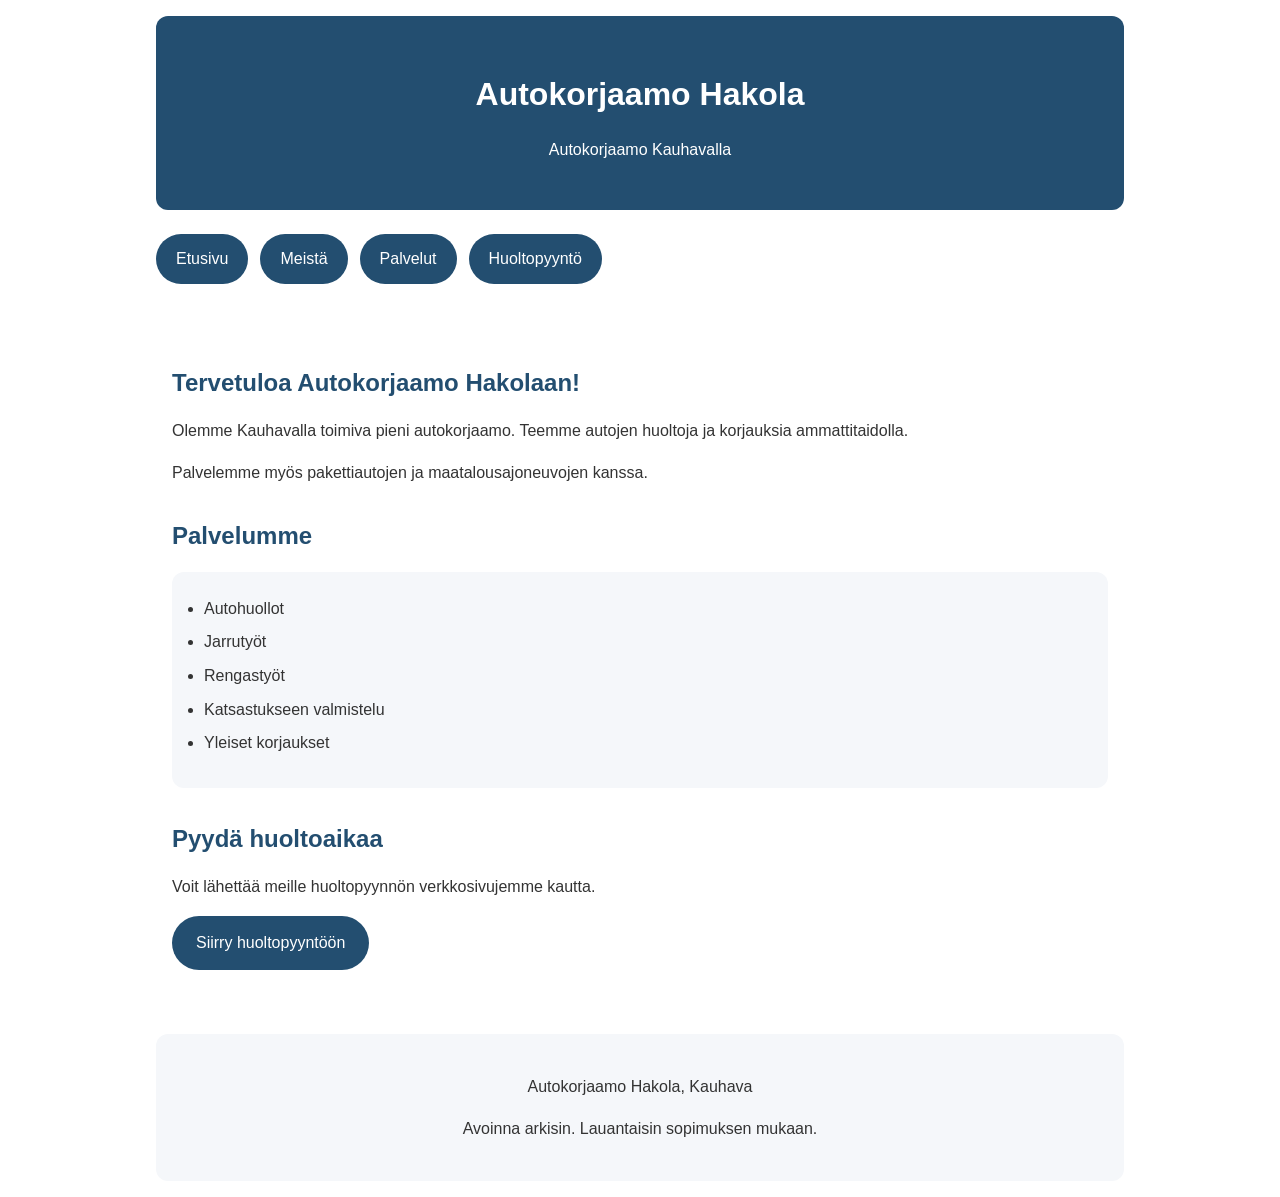
<file: index.html>
<!DOCTYPE html>
<html lang="fi">

<head>
    <meta charset="UTF-8">
    <meta name="viewport" content="width=device-width, initial-scale=1.0">
    <title>Autokorjaamo Hakola</title>
    <link rel="stylesheet" href="style.css">
</head>
<body>

    <header>
        <h1>Autokorjaamo Hakola</h1>
        <p>Autokorjaamo Kauhavalla</p>
    </header>

    <nav>
        <a href="index.html">Etusivu</a>
        <a href="about.html">Meistä</a>
        <a href="listing.html">Palvelut</a>
        <a href="contact.html">Huoltopyyntö</a>
    </nav>

    <main>

        <h2>Tervetuloa Autokorjaamo Hakolaan!</h2>

        <p>
            Olemme Kauhavalla toimiva pieni autokorjaamo.
            Teemme autojen huoltoja ja korjauksia
            ammattitaidolla.
        </p>

        <p>
            Palvelemme myös pakettiautojen ja
            maatalousajoneuvojen kanssa.
        </p>

        <h2>Palvelumme</h2>

        <ul>
            <li>Autohuollot</li>
            <li>Jarrutyöt</li>
            <li>Rengastyöt</li>
            <li>Katsastukseen valmistelu</li>
            <li>Yleiset korjaukset</li>
        </ul>

        <h2>Pyydä huoltoaikaa</h2>

        <p>
            Voit lähettää meille huoltopyynnön
            verkkosivujemme kautta.
        </p>

        <a class="button" href="contact.html">Siirry huoltopyyntöön</a>

    </main>

    <footer>
        <p>Autokorjaamo Hakola, Kauhava</p>
        <p>Avoinna arkisin. Lauantaisin sopimuksen mukaan.</p>
    </footer>

</body>
</html>
</file>
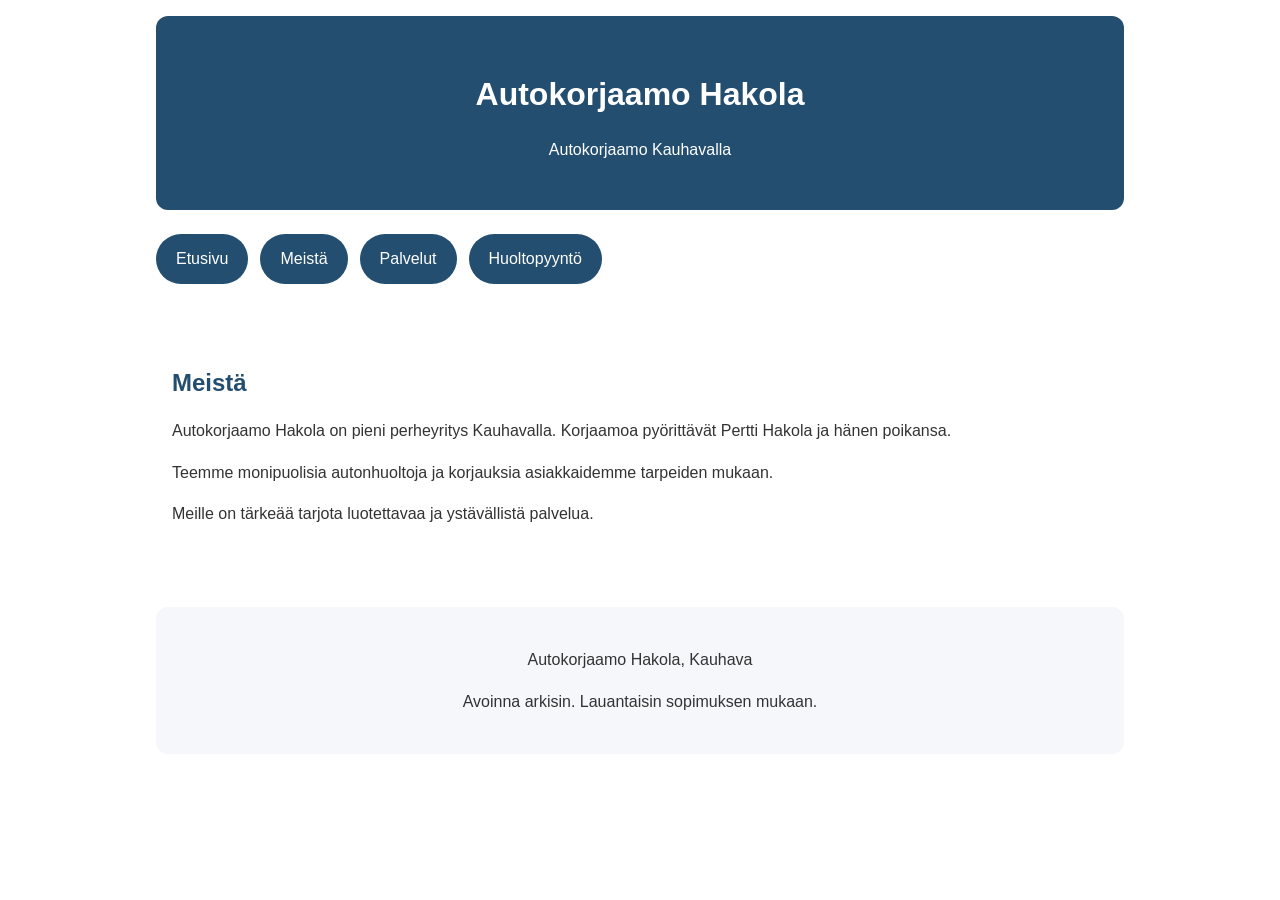
<file: about.html>
<!DOCTYPE html>
<html lang="fi">

<head>
    <meta charset="UTF-8">
    <meta name="viewport" content="width=device-width, initial-scale=1.0">
    <title>Meistä - Autokorjaamo Hakola</title>
    <link rel="stylesheet" href="style.css">
</head>

<body>

    <header>
        <h1>Autokorjaamo Hakola</h1>
        <p>Autokorjaamo Kauhavalla</p>
    </header>

    <nav>
        <a href="index.html">Etusivu</a>
        <a href="about.html">Meistä</a>
        <a href="listing.html">Palvelut</a>
        <a href="contact.html">Huoltopyyntö</a>
    </nav>

    <main>

        <h2>Meistä</h2>

        <p>
            Autokorjaamo Hakola on pieni perheyritys Kauhavalla.
            Korjaamoa pyörittävät Pertti Hakola ja hänen poikansa.
        </p>

        <p>
            Teemme monipuolisia autonhuoltoja ja korjauksia
            asiakkaidemme tarpeiden mukaan.
        </p>

        <p>
            Meille on tärkeää tarjota luotettavaa ja
            ystävällistä palvelua.
        </p>

    </main>

    <footer>
        <p>Autokorjaamo Hakola, Kauhava</p>
        <p>Avoinna arkisin. Lauantaisin sopimuksen mukaan.</p>
    </footer>

</body>
</html>
</file>
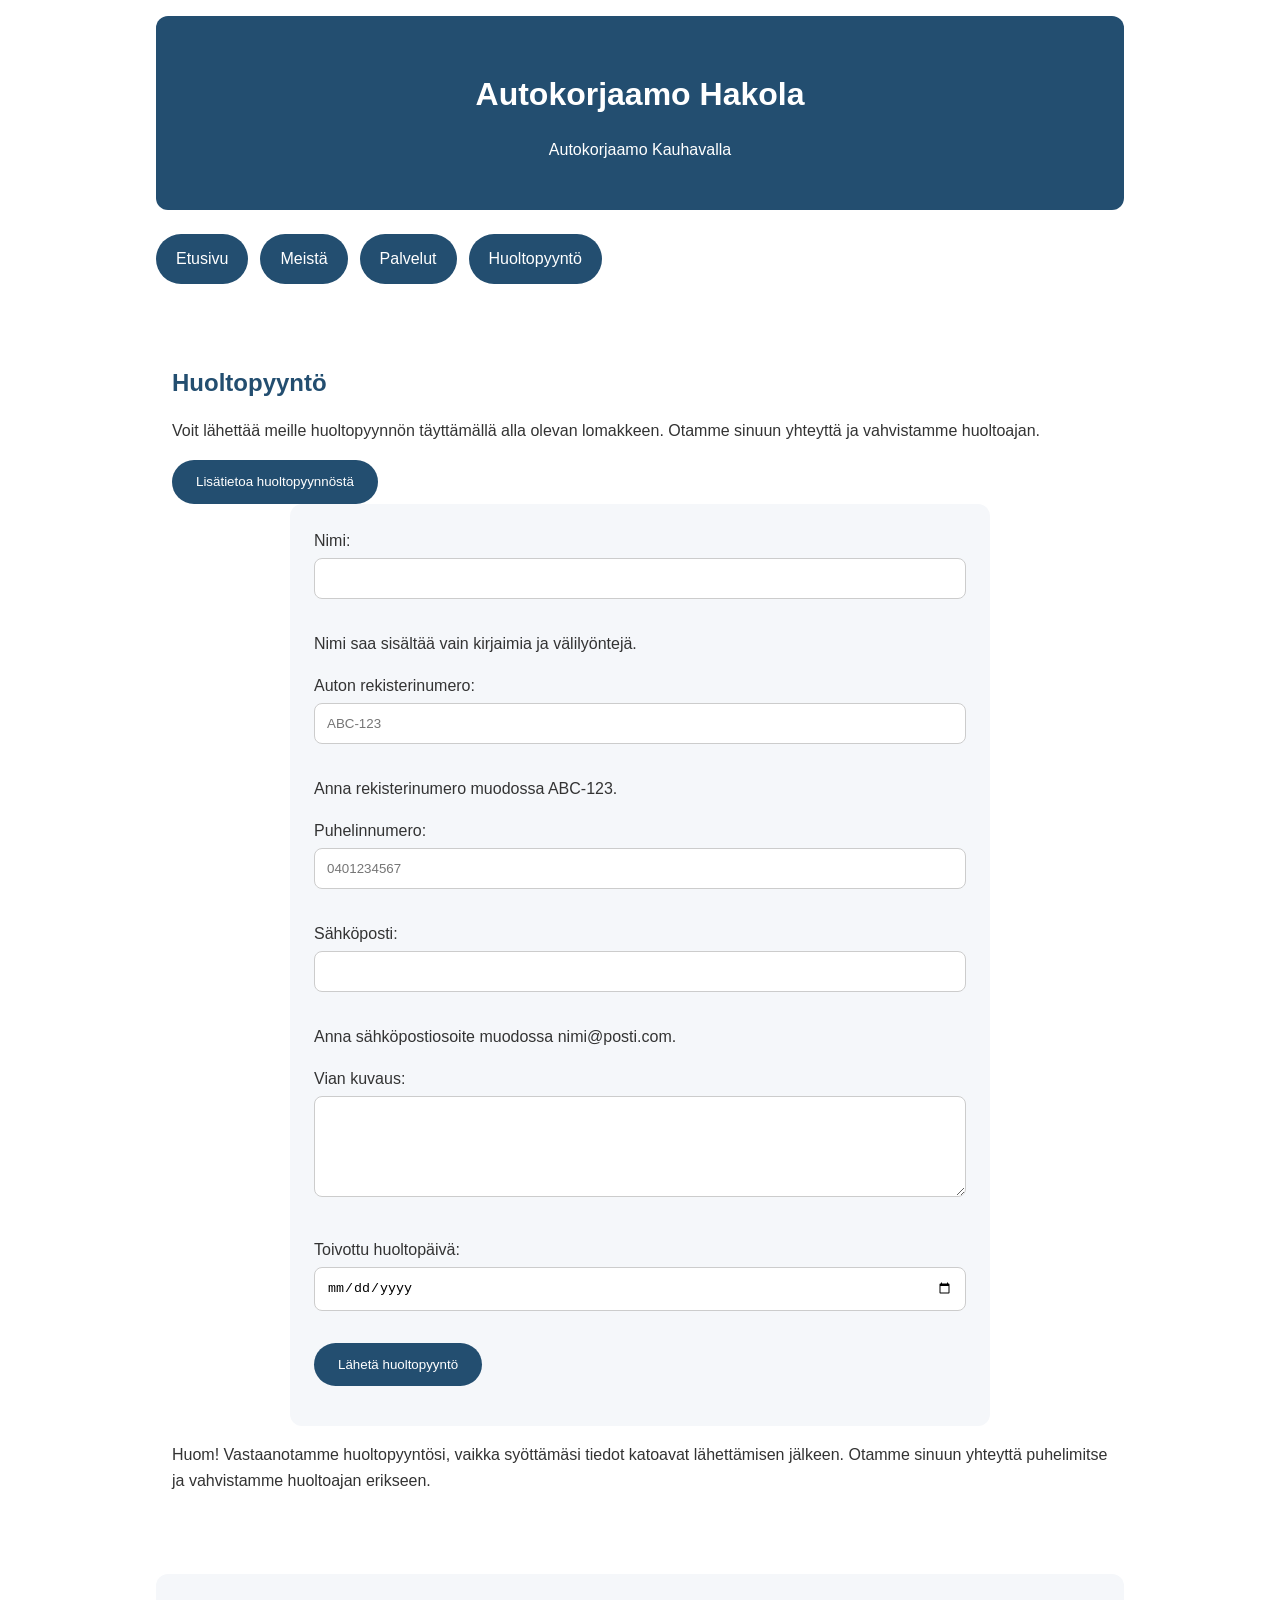
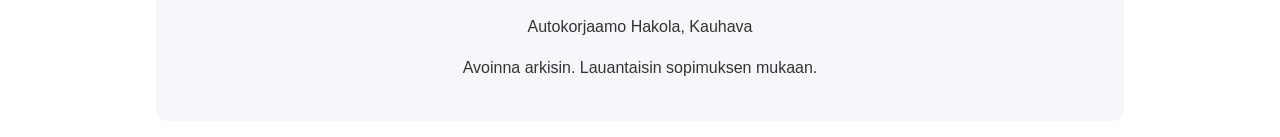
<file: contact.html>
<!DOCTYPE html>
<html lang="fi">

<head>
    <meta charset="UTF-8">
    <meta name="viewport" content="width=device-width, initial-scale=1.0">
    <title>Huoltopyyntö - Autokorjaamo Hakola</title>
    <link rel="stylesheet" href="style.css">
</head>

<body>

    <header>
        <h1>Autokorjaamo Hakola</h1>
        <p>Autokorjaamo Kauhavalla</p>
    </header>

    <nav>
        <a href="index.html">Etusivu</a>
        <a href="about.html">Meistä</a>
        <a href="listing.html">Palvelut</a>
        <a href="contact.html">Huoltopyyntö</a>
    </nav>

    <main>

        <h2>Huoltopyyntö</h2>

        <p>
            Voit lähettää meille huoltopyynnön täyttämällä
            alla olevan lomakkeen.
            Otamme sinuun yhteyttä ja vahvistamme huoltoajan.
        </p>

        <div class="info-wrapper">

            <button popovertarget="info">
                Lisätietoa huoltopyynnöstä
            </button>

            <div id="info" popover="auto">
                Huoltopyynnön lähettäminen ei varaa aikaa automaattisesti.
                Otamme yhteyttä ja vahvistamme ajan erikseen.
            </div>

        </div>


        <form>

            <label for="name">Nimi:</label><br>

            <input
                type="text"
                id="name"
                name="name"
                aria-describedby="nameHelp"
                pattern="[A-Za-zÅÄÖåäö ]+"
                title="Nimi saa sisältää vain kirjaimia ja välilyöntejä"
                required>

            <p id="nameHelp">
                Nimi saa sisältää vain kirjaimia ja välilyöntejä.
            </p>

            <label for="registration">Auton rekisterinumero:</label><br>

            <input
                type="text"
                id="registration"
                name="registration"
                aria-describedby="regHelp"
                placeholder="ABC-123"
                pattern="[A-Za-z]{3}-[0-9]{3}"
                required>

            <p id="regHelp">
                Anna rekisterinumero muodossa ABC-123.
            </p>

            <p>
                <label for="phone">Puhelinnumero:</label><br>
                <input type="tel" id="phone" name="phone"
                placeholder="0401234567" required>
            </p>


            <label for="email">Sähköposti:</label><br>

            <input
                type="email"
                id="email"
                name="email"
                aria-describedby="emailHelp"
                pattern="[a-zA-Z0-9._%+-]+@[a-zA-Z0-9.-]+\.[a-zA-Z]{2,}"
                required>

            <p id="emailHelp">
                Anna sähköpostiosoite muodossa nimi@posti.com.
            </p>

            <p>
                <label for="problem">Vian kuvaus:</label><br>
                <textarea id="problem" name="problem"
                rows="5" cols="40" required></textarea>
            </p>

            <p>
                <label for="date">Toivottu huoltopäivä:</label><br>

                <input

                    
                    type="date"
                    id="date"
                    name="date"
                    min="2026-11-22"
                    required>
            </p>

            <p>
                <button type="submit">Lähetä huoltopyyntö</button>
            </p>

        </form>

        <p id="successMessage" role="status"></p>

        <p>
            Huom! Vastaanotamme huoltopyyntösi, vaikka syöttämäsi tiedot katoavat lähettämisen jälkeen.
            Otamme sinuun yhteyttä puhelimitse ja vahvistamme huoltoajan erikseen.
        </p>

    </main>

    <footer>
        <p>Autokorjaamo Hakola, Kauhava</p>
        <p>Avoinna arkisin. Lauantaisin sopimuksen mukaan.</p>
    </footer>

    <script src="script.js"></script>

</body>
</html>
</file>
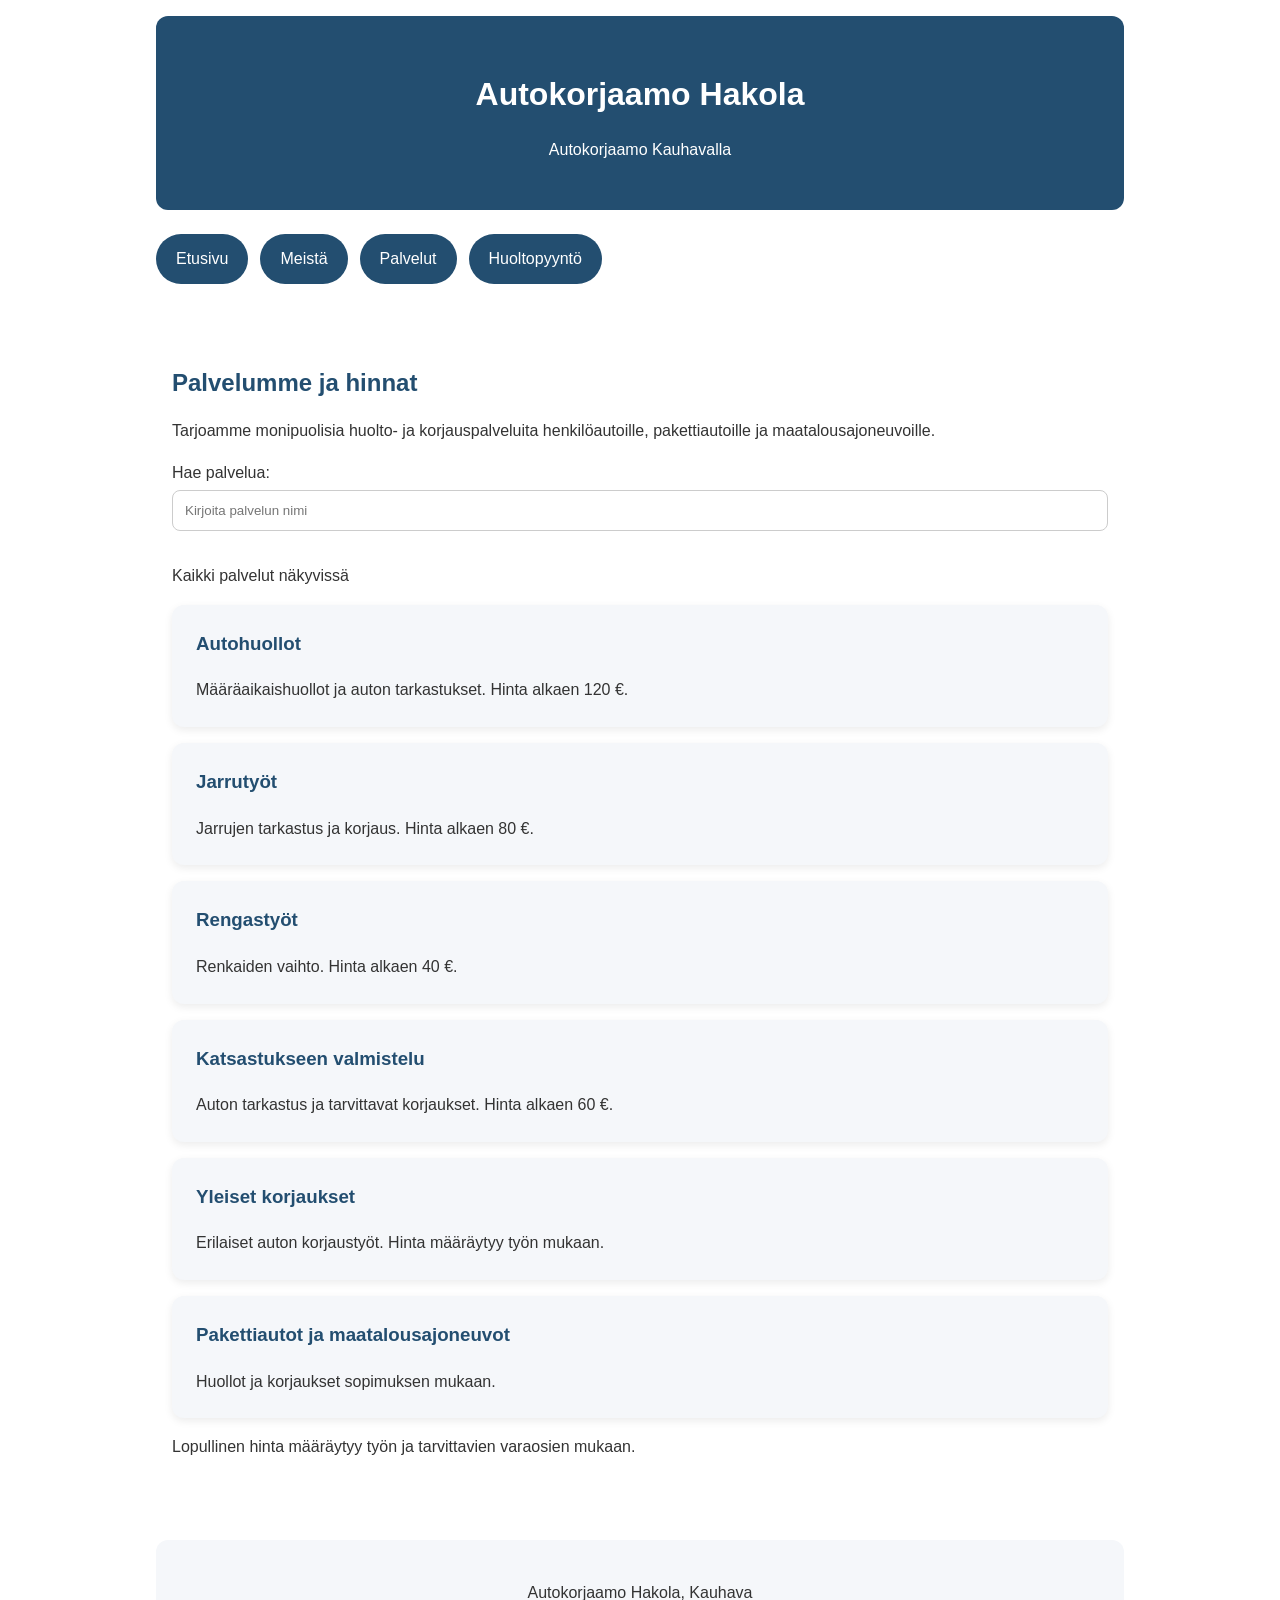
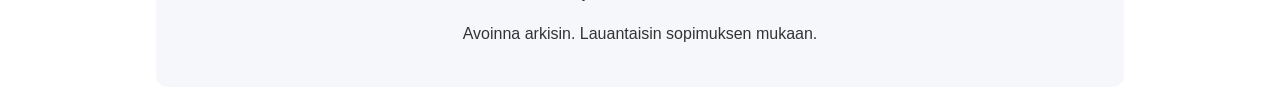
<file: listing.html>
<!DOCTYPE html>
<html lang="fi">

<head>
    <meta charset="UTF-8">
    <meta name="viewport" content="width=device-width, initial-scale=1.0">
    <title>Palvelut - Autokorjaamo Hakola</title>
    <link rel="stylesheet" href="style.css">
</head>

<body>

    <header>
        <h1>Autokorjaamo Hakola</h1>
        <p>Autokorjaamo Kauhavalla</p>
    </header>

    <nav>
        <a href="index.html">Etusivu</a>
        <a href="about.html">Meistä</a>
        <a href="listing.html">Palvelut</a>
        <a href="contact.html">Huoltopyyntö</a>
    </nav>

    <main>

        <h2>Palvelumme ja hinnat</h2>

        <p>
            Tarjoamme monipuolisia huolto- ja korjauspalveluita
            henkilöautoille, pakettiautoille ja maatalousajoneuvoille.
        </p>

        <label for="search">Hae palvelua:</label>

        <input
            type="text"
            id="search"
            placeholder="Kirjoita palvelun nimi">

        <p id="status">Kaikki palvelut näkyvissä</p>

        <section class="service-card">
            <h3>Autohuollot</h3>
            <p>Määräaikaishuollot ja auton tarkastukset. Hinta alkaen 120 €.</p>
        </section>

        <section class="service-card">
            <h3>Jarrutyöt</h3>
            <p>Jarrujen tarkastus ja korjaus. Hinta alkaen 80 €.</p>
        </section>

        <section class="service-card">
            <h3>Rengastyöt</h3>
            <p>Renkaiden vaihto. Hinta alkaen 40 €.</p>
        </section>

        <section class="service-card">
            <h3>Katsastukseen valmistelu</h3>
            <p>Auton tarkastus ja tarvittavat korjaukset. Hinta alkaen 60 €.</p>
        </section>

        <section class="service-card">
            <h3>Yleiset korjaukset</h3>
            <p>Erilaiset auton korjaustyöt. Hinta määräytyy työn mukaan.</p>
        </section>

        <section class="service-card">
            <h3>Pakettiautot ja maatalousajoneuvot</h3>
            <p>Huollot ja korjaukset sopimuksen mukaan.</p>
        </section>

        <p>
            Lopullinen hinta määräytyy työn ja tarvittavien varaosien mukaan.
        </p>

    </main>

    <footer>
        <p>Autokorjaamo Hakola, Kauhava</p>
        <p>Avoinna arkisin. Lauantaisin sopimuksen mukaan.</p>
    </footer>

    <script src="script.js"></script>

</body>
</html>
</file>
<file: style.css>
:root {
    --primary-color: #234e70;
    --primary-hover: #16364e;
    --light-color: #f5f7fa;
    --text-color: #333333;
    --border-radius: 12px;
    --spacing: 1rem;
    --font-family: Arial, Helvetica, sans-serif;
}

/* Yleiset asetukset */

* {
    box-sizing: border-box;
}

body {
    font-family: var(--font-family);
    background-color: white;
    color: var(--text-color);
    line-height: 1.6;

    max-width: 1000px;
    margin: 0 auto;
    padding: 1rem;
}

/* Otsikko */

header {
    background-color: var(--primary-color);
    color: white;

    text-align: center;

    padding: 2rem;
    border-radius: var(--border-radius);

    margin-bottom: 1.5rem;
}

header h1 {
    margin-bottom: 0.5rem;
}

/* Navigaatio */

nav {
    display: flex;
    gap: 0.75rem;
    flex-wrap: wrap;

    margin-bottom: 2rem;
}

nav a {
    text-decoration: none;

    color: white;
    background-color: var(--primary-color);

    padding: 0.75rem 1.25rem;
    border-radius: 999px;

    transition: background-color 0.3s ease;
}

nav a:hover {
    background-color: var(--primary-hover);
}

/* Sisältö */

main {
    background-color: white;
    padding: 1rem;
    border-radius: var(--border-radius);
}

h2 {
    color: var(--primary-color);
    margin-top: 2rem;
    margin-bottom: 1rem;
}

h3 {
    color: var(--primary-color);
    margin-top: 1.5rem;
}

p {
    margin-bottom: 1rem;
}

ul {
    background-color: var(--light-color);

    padding: 1.5rem 2rem;

    border-radius: var(--border-radius);
}

li {
    margin-bottom: 0.5rem;
}

/* Painike */

.button {
    display: inline-block;

    background-color: var(--primary-color);
    color: white;

    text-decoration: none;

    padding: 0.9rem 1.5rem;

    border-radius: 999px;

    transition: background-color 0.3s ease;
}

.button:hover {
    background-color: var(--primary-hover);
}

/* Footer */

footer {
    margin-top: 3rem;

    background-color: var(--light-color);

    text-align: center;

    padding: 1.5rem;

    border-radius: var(--border-radius);
}

/* Lomakkeita varten (contact.html) */

form {
    background-color: var(--light-color);
    padding: 1.5rem;
    border-radius: var(--border-radius);

    max-width: 700px;
    margin: 0 auto;
}

input,
textarea,
select {
    width: 100%;

    padding: 0.75rem;

    margin-top: 0.3rem;
    margin-bottom: 1rem;

    border: 1px solid #cccccc;
    border-radius: 8px;
}

button {
    background-color: var(--primary-color);
    color: white;

    border: none;

    padding: 0.9rem 1.5rem;

    border-radius: 999px;

    cursor: pointer;
}

button:hover {
    background-color: var(--primary-hover);
}

/* Näppäimistöfokus */

a:focus,
button:focus,
input:focus,
textarea:focus,
select:focus {
    outline: 3px solid orange;
    outline-offset: 2px;
}

/* Mobiili */

@media (max-width: 768px) {

    body {
        padding: 0.75rem;
    }

    nav {
        flex-direction: column;
    }

    nav a {
        text-align: center;
    }

    header {
        padding: 1.5rem;
    }

    h1 {
        font-size: 2rem;
    }

}

/* Palvelukortit */

.service-card {
    background-color: var(--light-color);

    padding: 1.5rem;

    margin-bottom: 1rem;

    border-radius: var(--border-radius);

    box-shadow: 0 3px 8px rgba(0, 0, 0, 0.08);

    transition: transform 0.2s ease,
                box-shadow 0.2s ease;
}

.service-card:hover {
    transform: translateY(-3px);

    box-shadow: 0 6px 12px rgba(0, 0, 0, 0.12);
}

.service-card h3 {
    margin-top: 0;
    color: var(--primary-color);
}

.service-card p {
    margin-bottom: 0;
}

/* Tumma tila */

@media (prefers-color-scheme: dark) {

    body {
        background-color: #3a3a3a;
        color: #ffffff;
    }

    main {
        background-color: #3a3a3a;
    }

    p,
    li {
        color: #ffffff;
    }

    header {
        background-color: #0f2d47;
    }

    nav a {
        background-color: #34658f;
    }

    nav a:hover {
        background-color: #4a7da8;
    }

    footer,
    ul,
    form,
    .service-card {
        background-color: #4a4a4a;
    }

    h2,
    h3 {
        color: #9dd3f7;
    }

    input,
    textarea,
    select {
        background-color: #4a4a4a;
        color: white;
        border: 1px solid #666666;
    }

    button,
    .button {
        background-color: #34658f;
    }

    button:hover,
    .button:hover {
        background-color: #4a7da8;
    }

    [popover] {
        background-color: #4a4a4a;
        color: white;
    }

}

.info-wrapper {
    position: relative;
    display: inline-block;
}

[popover] {
    position: absolute;
    top: 60px;
    left: 0;

    max-width: 350px;
    padding: 1rem;

    border: none;
    border-radius: var(--border-radius);

    box-shadow: 0 4px 12px rgba(0, 0, 0, 0.25);

    background-color: white;
    color: black;
}
</file>
